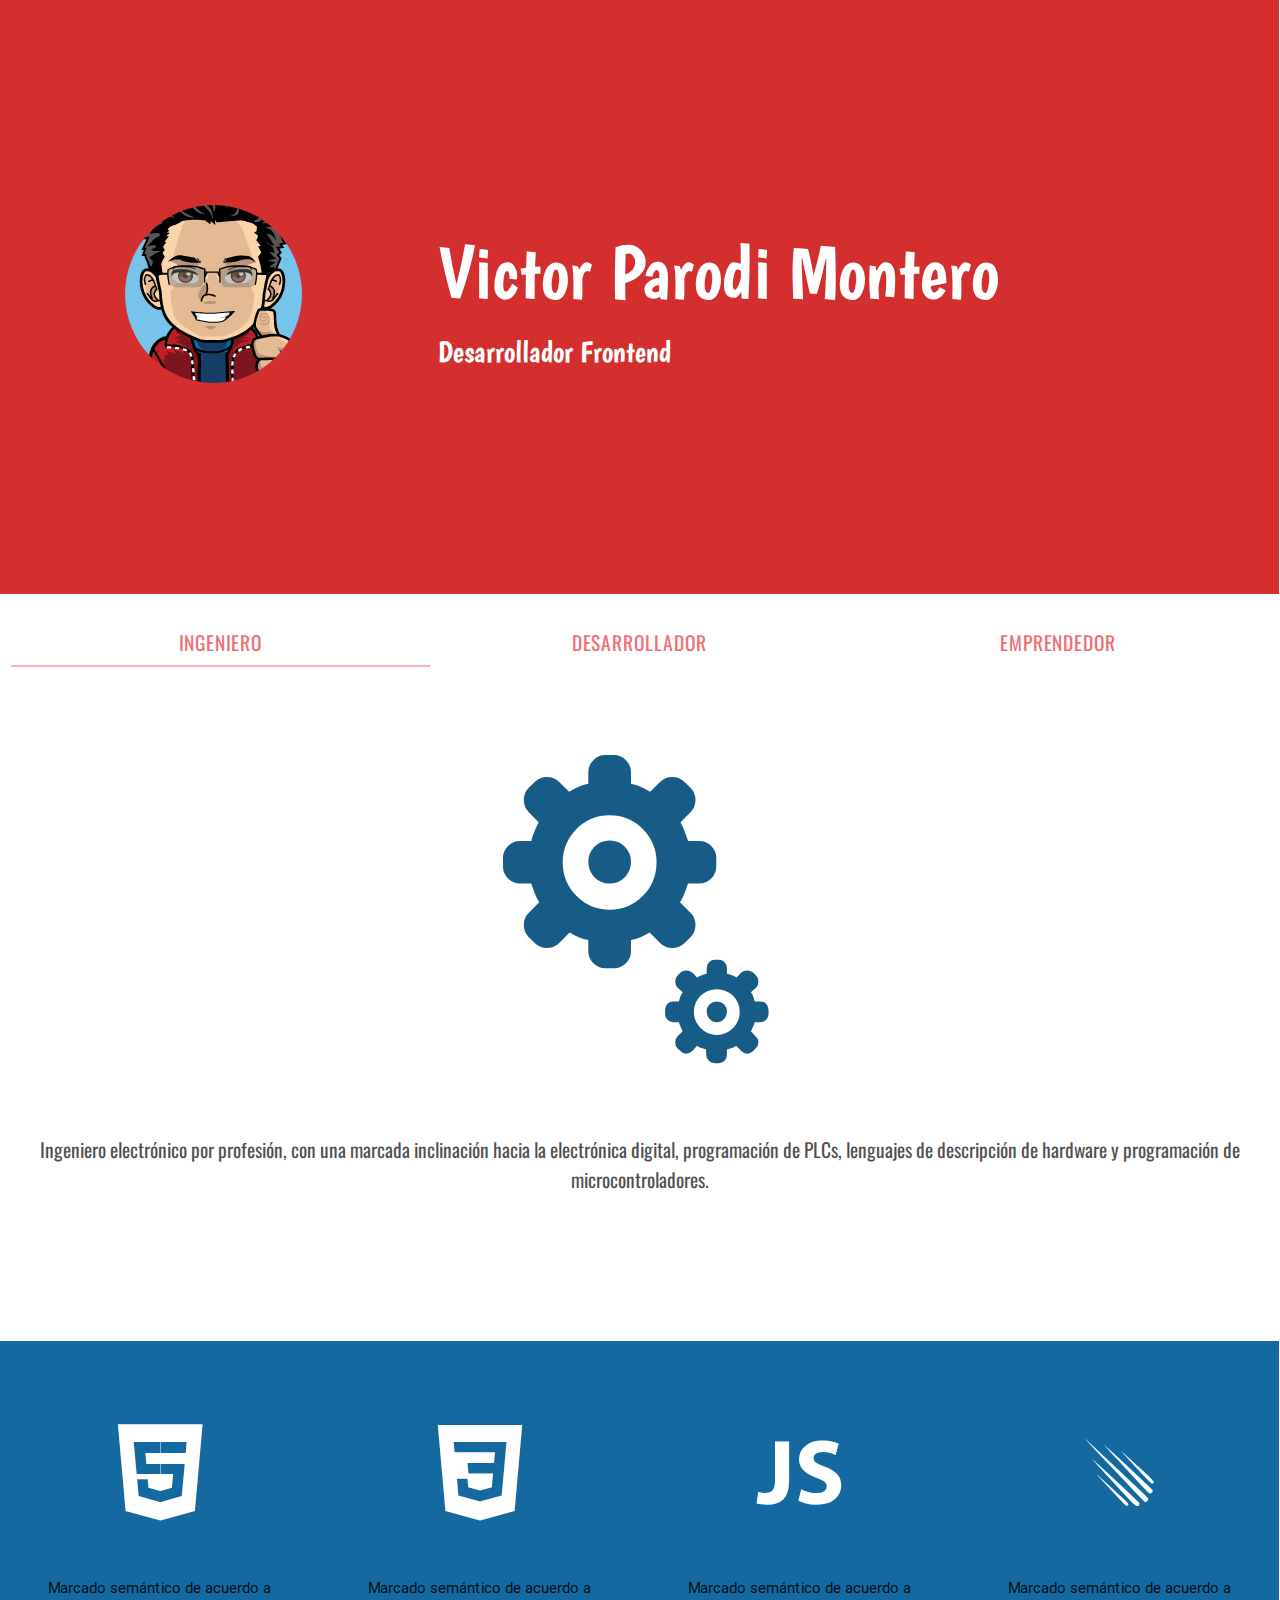
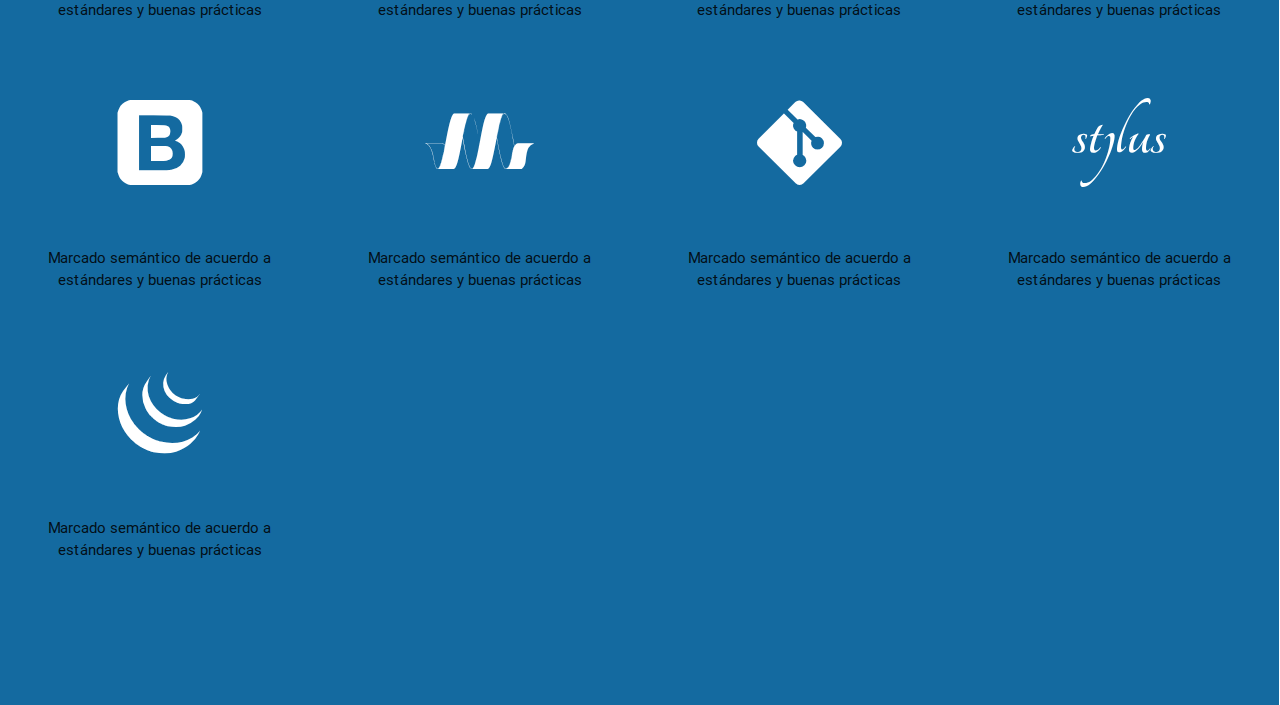
<file: index.html>
<!DOCTYPE html>
<html xml:lang="es" lang="es">

<head>
	<!-- Codificación de caracteres -->
	<meta http-equiv="content-type" content="text/html;charset=utf-8" />

	<!-- Título página -->
	<title>FrontEnd Victor Parodi</title>

	<!--Import Google Font-->
	<link href='https://fonts.googleapis.com/css?family=Boogaloo' rel='stylesheet' type='text/css'>
	<link href='https://fonts.googleapis.com/css?family=Oswald' rel='stylesheet' type='text/css'>

	<!--Import Google Icon Font-->
	<!--<link href="http://fonts.googleapis.com/icon?family=Material+Icons" rel="stylesheet">-->
	<link href="https://fonts.googleapis.com/icon?family=Material+Icons" rel="stylesheet">

	<!--Let browser know website is optimized for mobile-->
	<meta name="viewport" content="width=device-width, initial-scale=1.0"/>

	<!-- Importando estilos personalizados -->
	<link rel="stylesheet" href="css/estilos.css">

	<!-- Importando fuentes personalizadas -->
	<link rel="stylesheet" href="css/fuentes.css">

	<!-- Importando materialize css -->
	<link rel="stylesheet" href="css/materialize.min.css">

	<!-- Importando devicons -->
	<link rel="stylesheet" href="css/devicons.css">

	<!-- Compiled and minified CSS -->
	<!-- <link rel="stylesheet" href="https://cdnjs.cloudflare.com/ajax/libs/materialize/0.97.5/css/materialize.min.css">-->
</head>

<body>
	<div class="contenedor">

		<!-- .................... Parte superior de la página .................... -->
		<header class="row">
				<div class="col s12 m4 l4 avatar">
					<img src="img/img10.png"/>
				</div>

				<div class="col s12 m8 l8">
					<h2>Victor Parodi Montero</h2>
					<h5>Desarrollador Frontend</h5>
				</div>
		</header>

		<!-- .................... Sección de perfíl .................... -->
		<div class="boxPerfil row">
			<!--<h5>¿Quien soy?</h5>-->
			<div class="col s12">
				<ul class="tabs">
					<li class="tab col s12 m3 l3"><a href="#test1">Ingeniero</a></li>
					<li class="tab col s12 m3 l3"><a href="#test2">Desarrollador</a></li>
					<li class="tab col s12 m3 l3"><a href="#test3">Emprendedor</a></li>
				</ul>
			</div>

			<div id="test1" class="col s12">
				<div class="col s12">
					<p>
						<span class="iconIngeniero"></span>
					</p>
				</div>

				<div class="col s12">
					<p>
						Ingeniero electrónico por profesión, con una marcada inclinación hacia la electrónica
						digital, programación de PLCs, lenguajes de descripción de hardware y programación de microcontroladores.
					</p>
				</div>
			</div>

			<div id="test2" class="col s12">
				<div class="col s12">
					<p>
						<span class="iconDev"></span>
					</p>
				</div>

				<div class="col s12">
					<p>
						Desarrollador Frontend por pasión, curioso y autodidacta. Fans del diseño minimalista.
						Recursivo a tiempo completo; ¿creativo?,solo en ocasiones.
					</p>
				</div>
			</div>

			<div id="test3" class="col s12">
				<div class="col s12">
					<p>
						<span class="iconEmprendedor"></span>
					</p>
				</div>

				<div class="col s12">
					<p>
						Oveja negra por desición. Si tienes una idea que se relaciona con tecnología y
						piensas que es genial, por favor invítame; me gustaría ser parte del equipo fundador.
					</p>
				</div>
			</div>
		</div> <!-- Cierre div.boxPerfil -->

        <!-- .................... Sección de habilidades .................... -->
		<div class="skills row">
			<div class="col s12 m3 l3 html5">
				<p> <span class="html5"></span> </p>
				<p>Marcado semántico de acuerdo a estándares y buenas prácticas</p>
			</div>

			<div class="col s12 m3 l3 css3">
				<p> <span class="css3"></span> </p>
				<p>Marcado semántico de acuerdo a estándares y buenas prácticas</p>
			</div>

			<div class="col s12 m3 l3 jscript">
				<p> <span class="jscript"></span> </p>
				<p>Marcado semántico de acuerdo a estándares y buenas prácticas</p>
			</div>

			<div class="col s12 m3 l3 meteor">
				<p> <span class="meteor"></span> </p>
				<p>Marcado semántico de acuerdo a estándares y buenas prácticas</p>
			</div>

			<div class="col s12 m3 l3 bootstrap">
				<p> <span class="bootstrap"></span> </p>
				<p>Marcado semántico de acuerdo a estándares y buenas prácticas</p>
			</div>

			<div class="col s12 m3 l3 materialize">
				<p> <span class="materialize"></span> </p>
				<p>Marcado semántico de acuerdo a estándares y buenas prácticas</p>
			</div>

			<div class="col s12 m3 l3 git">
				<p> <span class="git"></span> </p>
				<p>Marcado semántico de acuerdo a estándares y buenas prácticas</p>
			</div>

			<div class="col s12 m3 l3 stylus">
				<p> <span class="stylus"></span> </p>
				<p>Marcado semántico de acuerdo a estándares y buenas prácticas</p>
			</div>

			<div class="col s12 m3 l3 jquery">
				<p> <span class="jquery"></span> </p>
				<p>Marcado semántico de acuerdo a estándares y buenas prácticas</p>
			</div>
		</div>
	</div> <!-- Cierre div.contenedor -->

<!-- Importando Jquery -->
<script type="text/javascript" src="js/jquery-2.1.4.min.js"></script>

<!-- Importando materialize js -->
<script type="text/javascript" src="js/materialize.min.js"></script>

<!-- Importando archico js personalizado -->
<script type="text/javascript" src="js/efectosYeventos.js"></script>
</body>

</html>
</file>
<file: css/estilos.css>
div.contenedor{border-right:.5px dashed transparent;}div.contenedor .row{margin:0}div.contenedor header{background:#d32f2f;font-family:'Boogaloo',cursive;}div.contenedor header>div{color:#fff;}div.contenedor header>div h2{font-size:5em}div.contenedor header>div h5{font-size:2em}div.contenedor header div.avatar{text-align:center;}div.contenedor header div.avatar img{border-radius:50%}div.contenedor div.boxPerfil{font-family:'Oswald',sans-serif;font-size:1.3em;padding-bottom:10%;padding-top:2%;}div.contenedor div.boxPerfil>h5{text-align:center}div.contenedor div.boxPerfil #test1,div.contenedor div.boxPerfil #test2,div.contenedor div.boxPerfil #test3{color:rgba(0,0,0,0.7)}div.contenedor div.boxPerfil div#test1 span.iconIngeniero{color:#175c86;}div.contenedor div.boxPerfil div#test1 span.iconIngeniero:before{content:"\e902";font-family:'fuente1';font-size:14em}div.contenedor div.boxPerfil div#test2 span.iconDev{color:#175c86;}div.contenedor div.boxPerfil div#test2 span.iconDev:before{content:"\e901";font-family:'fuente1';font-size:14em}div.contenedor div.boxPerfil div#test3 span.iconEmprendedor{color:#175c86;}div.contenedor div.boxPerfil div#test3 span.iconEmprendedor:before{content:"\e905";font-family:'fuente1';font-size:14em}div.contenedor div.skills{background:#146aa0;padding-bottom:10%;padding-top:2%;}div.contenedor div.skills .html5 span.html5{color:#fff;}div.contenedor div.skills .html5 span.html5:before{content:"\e636";font-family:'fuente2';font-size:8em}div.contenedor div.skills .css3 span.css3{color:#fff;}div.contenedor div.skills .css3 span.css3:before{content:"\e649";font-family:'fuente2';font-size:8em}div.contenedor div.skills .jscript span.jscript{color:#fff;}div.contenedor div.skills .jscript span.jscript:before{content:"\e64e";font-family:'fuente2';font-size:8em}div.contenedor div.skills .meteor span.meteor{color:#fff;}div.contenedor div.skills .meteor span.meteor:before{content:"\e6a5";font-family:'fuente2';font-size:8em}div.contenedor div.skills .bootstrap span.bootstrap{color:#fff;}div.contenedor div.skills .bootstrap span.bootstrap:before{content:"\e647";font-family:'fuente2';font-size:8em}div.contenedor div.skills .materialize span.materialize{color:#fff;}div.contenedor div.skills .materialize span.materialize:before{content:"\e6b6";font-family:'fuente2';font-size:8em}div.contenedor div.skills .git span.git{color:#fff;}div.contenedor div.skills .git span.git:before{content:"\e602";font-family:'fuente2';font-size:8em}div.contenedor div.skills .stylus span.stylus{color:#fff;}div.contenedor div.skills .stylus span.stylus:before{content:"\e659";font-family:'fuente2';font-size:8em}div.contenedor div.skills .jquery span.jquery{color:#fff;}div.contenedor div.skills .jquery span.jquery:before{content:"\e650";font-family:'fuente2';font-size:8em}div.contenedor div.row div.col{text-align:center}@media (max-width:600px){header{padding-top:2%}header>div{text-align:center}}@media (min-width:993px){header{padding-bottom:16%;padding-top:16%}}
</file>
<file: css/fuentes.css>
@font-face {
    font-family: 'fuente1';
    src:url('../fuentes/f1/icomoon.eot?aoqo9e');
    src:url('../fuentes/f1/icomoon.eot?aoqo9e#iefix') format('embedded-opentype'),
        url('../fuentes/f1/icomoon.ttf?aoqo9e') format('truetype'),
        url('../fuentes/f1/icomoon.woff?aoqo9e') format('woff'),
        url('../fuentes/f1/icomoon.svg?aoqo9e#icomoon') format('svg');
    font-weight: normal;
    font-style: normal;
}

@font-face {
    font-family: 'fuente2';
    src:url('../fuentes/f2/devicons.eot?aoqo9e');
    src:url('../fuentes/f2/devicons.eot?aoqo9e#iefix') format('embedded-opentype'),
        url('../fuentes/f2/devicons.ttf?aoqo9e') format('truetype'),
        url('../fuentes/f2/devicons.woff?aoqo9e') format('woff'),
        url('../fuentes/f2/devicons.svg?aoqo9e#icomoon') format('svg');
    font-weight: normal;
    font-style: normal;
}
</file>
<file: css/devicons.css>
﻿/*!
 *  Devicons 1.8.0 made by Theodore Vorillas / http://vorillaz.com 
 */
@font-face {
  font-family: 'devicons';
  src: url("../fonts/devicons.eot?xqxft6");
  src: url("../fonts/devicons.eot?#iefixxqxft6") format("embedded-opentype"), url("../fonts/devicons.woff?xqxft6") format("woff"), url("../fonts/devicons.ttf?xqxft6") format("truetype"), url("../fonts/devicons.svg?xqxft6#devicons") format("svg");
  font-weight: normal;
  font-style: normal;
}

.devicons {
  font-family: 'devicons';
  speak: none;
  font-style: normal;
  font-weight: normal;
  font-variant: normal;
  text-transform: none;
  line-height: 1;
  /* Better Font Rendering =========== */
  -webkit-font-smoothing: antialiased;
  -moz-osx-font-smoothing: grayscale;
}

.devicons-git:before {
  content: "\e602";
}

.devicons-git_compare:before {
  content: "\e628";
}

.devicons-git_branch:before {
  content: "\e625";
}

.devicons-git_commit:before {
  content: "\e629";
}

.devicons-git_pull_request:before {
  content: "\e626";
}

.devicons-git_merge:before {
  content: "\e627";
}

.devicons-bitbucket:before {
  content: "\e603";
}

.devicons-github_alt:before {
  content: "\e608";
}

.devicons-github_badge:before {
  content: "\e609";
}

.devicons-github:before {
  content: "\e60a";
}

.devicons-github_full:before {
  content: "\e617";
}

.devicons-java:before {
  content: "\e638";
}

.devicons-ruby:before {
  content: "\e639";
}

.devicons-scala:before {
  content: "\e637";
}

.devicons-python:before {
  content: "\e63c";
}

.devicons-go:before {
  content: "\e624";
}

.devicons-ruby_on_rails:before {
  content: "\e63b";
}

.devicons-django:before {
  content: "\e61d";
}

.devicons-markdown:before {
  content: "\e63e";
}

.devicons-php:before {
  content: "\e63d";
}

.devicons-mysql:before {
  content: "\e604";
}

.devicons-streamline:before {
  content: "\e605";
}

.devicons-database:before {
  content: "\e606";
}

.devicons-laravel:before {
  content: "\e63f";
}

.devicons-javascript:before {
  content: "\e64e";
}

.devicons-angular:before {
  content: "\e653";
}

.devicons-backbone:before {
  content: "\e652";
}

.devicons-coffeescript:before {
  content: "\e651";
}

.devicons-jquery:before {
  content: "\e650";
}

.devicons-modernizr:before {
  content: "\e620";
}

.devicons-jquery_ui:before {
  content: "\e654";
}

.devicons-ember:before {
  content: "\e61b";
}

.devicons-dojo:before {
  content: "\e61c";
}

.devicons-nodejs:before {
  content: "\e619";
}

.devicons-nodejs_small:before {
  content: "\e618";
}

.devicons-javascript_shield:before {
  content: "\e64f";
}

.devicons-bootstrap:before {
  content: "\e647";
}

.devicons-sass:before {
  content: "\e64b";
}

.devicons-css3_full:before {
  content: "\e64a";
}

.devicons-css3:before {
  content: "\e649";
}

.devicons-html5:before {
  content: "\e636";
}

.devicons-html5_multimedia:before {
  content: "\e632";
}

.devicons-html5_device_access:before {
  content: "\e633";
}

.devicons-html5_3d_effects:before {
  content: "\e635";
}

.devicons-html5_connectivity:before {
  content: "\e634";
}

.devicons-ghost_small:before {
  content: "\e614";
}

.devicons-ghost:before {
  content: "\e61f";
}

.devicons-magento:before {
  content: "\e640";
}

.devicons-joomla:before {
  content: "\e641";
}

.devicons-jekyll_small:before {
  content: "\e60d";
}

.devicons-drupal:before {
  content: "\e642";
}

.devicons-wordpress:before {
  content: "\e60b";
}

.devicons-grunt:before {
  content: "\e64c";
}

.devicons-bower:before {
  content: "\e64d";
}

.devicons-npm:before {
  content: "\e61e";
}

.devicons-yahoo_small:before {
  content: "\e62b";
}

.devicons-yahoo:before {
  content: "\e615";
}

.devicons-bing_small:before {
  content: "\e600";
}

.devicons-windows:before {
  content: "\e60f";
}

.devicons-linux:before {
  content: "\e612";
}

.devicons-ubuntu:before {
  content: "\e63a";
}

.devicons-android:before {
  content: "\e60e";
}

.devicons-apple:before {
  content: "\e611";
}

.devicons-appstore:before {
  content: "\e613";
}

.devicons-phonegap:before {
  content: "\e630";
}

.devicons-blackberry:before {
  content: "\e623";
}

.devicons-stackoverflow:before {
  content: "\e610";
}

.devicons-techcrunch:before {
  content: "\e62c";
}

.devicons-codrops:before {
  content: "\e62f";
}

.devicons-css_tricks:before {
  content: "\e601";
}

.devicons-smashing_magazine:before {
  content: "\e62d";
}

.devicons-netmagazine:before {
  content: "\e62e";
}

.devicons-codepen:before {
  content: "\e616";
}

.devicons-cssdeck:before {
  content: "\e62a";
}

.devicons-hackernews:before {
  content: "\e61a";
}

.devicons-dropbox:before {
  content: "\e607";
}

.devicons-google_drive:before {
  content: "\e631";
}

.devicons-visualstudio:before {
  content: "\e60c";
}

.devicons-unity_small:before {
  content: "\e621";
}

.devicons-raspberry_pi:before {
  content: "\e622";
}

.devicons-chrome:before {
  content: "\e643";
}

.devicons-ie:before {
  content: "\e644";
}

.devicons-firefox:before {
  content: "\e645";
}

.devicons-opera:before {
  content: "\e646";
}

.devicons-safari:before {
  content: "\e648";
}

.devicons-swift:before {
  content: "\e655";
}

.devicons-symfony:before {
  content: "\e656";
}

.devicons-symfony_badge:before {
  content: "\e657";
}

.devicons-less:before {
  content: "\e658";
}

.devicons-stylus:before {
  content: "\e659";
}

.devicons-trello:before {
  content: "\e65a";
}

.devicons-atlassian:before {
  content: "\e65b";
}

.devicons-jira:before {
  content: "\e65c";
}

.devicons-envato:before {
  content: "\e65d";
}

.devicons-snap_svg:before {
  content: "\e65e";
}

.devicons-raphael:before {
  content: "\e65f";
}

.devicons-google_analytics:before {
  content: "\e660";
}

.devicons-compass:before {
  content: "\e661";
}

.devicons-onedrive:before {
  content: "\e662";
}

.devicons-gulp:before {
  content: "\e663";
}

.devicons-atom:before {
  content: "\e664";
}

.devicons-cisco:before {
  content: "\e665";
}

.devicons-nancy:before {
  content: "\e666";
}

.devicons-clojure:before {
  content: "\e668";
}

.devicons-clojure_alt:before {
  content: "\e66a";
}

.devicons-perl:before {
  content: "\e669";
}

.devicons-celluloid:before {
  content: "\e66b";
}

.devicons-w3c:before {
  content: "\e66c";
}

.devicons-redis:before {
  content: "\e66d";
}

.devicons-postgresql:before {
  content: "\e66e";
}

.devicons-webplatform:before {
  content: "\e66f";
}

.devicons-jenkins:before {
  content: "\e667";
}

.devicons-requirejs:before {
  content: "\e670";
}

.devicons-opensource:before {
  content: "\e671";
}

.devicons-typo3:before {
  content: "\e672";
}

.devicons-uikit:before {
  content: "\e673";
}

.devicons-doctrine:before {
  content: "\e674";
}

.devicons-groovy:before {
  content: "\e675";
}

.devicons-nginx:before {
  content: "\e676";
}

.devicons-haskell:before {
  content: "\e677";
}

.devicons-zend:before {
  content: "\e678";
}

.devicons-gnu:before {
  content: "\e679";
}

.devicons-yeoman:before {
  content: "\e67a";
}

.devicons-heroku:before {
  content: "\e67b";
}

.devicons-debian:before {
  content: "\e67d";
}

.devicons-travis:before {
  content: "\e67e";
}

.devicons-dotnet:before {
  content: "\e67f";
}

.devicons-codeigniter:before {
  content: "\e680";
}

.devicons-javascript_badge:before {
  content: "\e681";
}

.devicons-yii:before {
  content: "\e682";
}

.devicons-msql_server:before {
  content: "\e67c";
}

.devicons-composer:before {
  content: "\e683";
}

.devicons-krakenjs_badge:before {
  content: "\e684";
}

.devicons-krakenjs:before {
  content: "\e685";
}

.devicons-mozilla:before {
  content: "\e686";
}

.devicons-firebase:before {
  content: "\e687";
}

.devicons-sizzlejs:before {
  content: "\e688";
}

.devicons-creativecommons:before {
  content: "\e689";
}

.devicons-creativecommons_badge:before {
  content: "\e68a";
}

.devicons-mitlicence:before {
  content: "\e68b";
}

.devicons-senchatouch:before {
  content: "\e68c";
}

.devicons-bugsense:before {
  content: "\e68d";
}

.devicons-extjs:before {
  content: "\e68e";
}

.devicons-mootools_badge:before {
  content: "\e68f";
}

.devicons-mootools:before {
  content: "\e690";
}

.devicons-ruby_rough:before {
  content: "\e691";
}

.devicons-komodo:before {
  content: "\e692";
}

.devicons-coda:before {
  content: "\e693";
}

.devicons-bintray:before {
  content: "\e694";
}

.devicons-terminal:before {
  content: "\e695";
}

.devicons-code:before {
  content: "\e696";
}

.devicons-responsive:before {
  content: "\e697";
}

.devicons-dart:before {
  content: "\e698";
}

.devicons-aptana:before {
  content: "\e699";
}

.devicons-mailchimp:before {
  content: "\e69a";
}

.devicons-netbeans:before {
  content: "\e69b";
}

.devicons-dreamweaver:before {
  content: "\e69c";
}

.devicons-brackets:before {
  content: "\e69d";
}

.devicons-eclipse:before {
  content: "\e69e";
}

.devicons-cloud9:before {
  content: "\e69f";
}

.devicons-scrum:before {
  content: "\e6a0";
}

.devicons-prolog:before {
  content: "\e6a1";
}

.devicons-terminal_badge:before {
  content: "\e6a2";
}

.devicons-code_badge:before {
  content: "\e6a3";
}

.devicons-mongodb:before {
  content: "\e6a4";
}

.devicons-meteor:before {
  content: "\e6a5";
}

.devicons-meteorfull:before {
  content: "\e6a6";
}

.devicons-fsharp:before {
  content: "\e6a7";
}

.devicons-rust:before {
  content: "\e6a8";
}

.devicons-ionic:before {
  content: "\e6a9";
}

.devicons-sublime:before {
  content: "\e6aa";
}

.devicons-appcelerator:before {
  content: "\e6ab";
}

.devicons-asterisk:before {
  content: "\e6ac";
}

.devicons-aws:before {
  content: "\e6ad";
}

.devicons-digital-ocean:before {
  content: "\e6ae";
}

.devicons-dlang:before {
  content: "\e6af";
}

.devicons-docker:before {
  content: "\e6b0";
}

.devicons-erlang:before {
  content: "\e6b1";
}

.devicons-google-cloud-platform:before {
  content: "\e6b2";
}

.devicons-grails:before {
  content: "\e6b3";
}

.devicons-illustrator:before {
  content: "\e6b4";
}

.devicons-intellij:before {
  content: "\e6b5";
}

.devicons-materializecss:before {
  content: "\e6b6";
}

.devicons-openshift:before {
  content: "\e6b7";
}

.devicons-photoshop:before {
  content: "\e6b8";
}

.devicons-rackspace:before {
  content: "\e6b9";
}

.devicons-react:before {
  content: "\e6ba";
}

.devicons-redhat:before {
  content: "\e6bb";
}

.devicons-scriptcs:before {
  content: "\e6bc";
}

.devicons-sqllite:before {
  content: "\e6c4";
}

.devicons-vim:before {
  content: "\e6c5";
}
</file>
